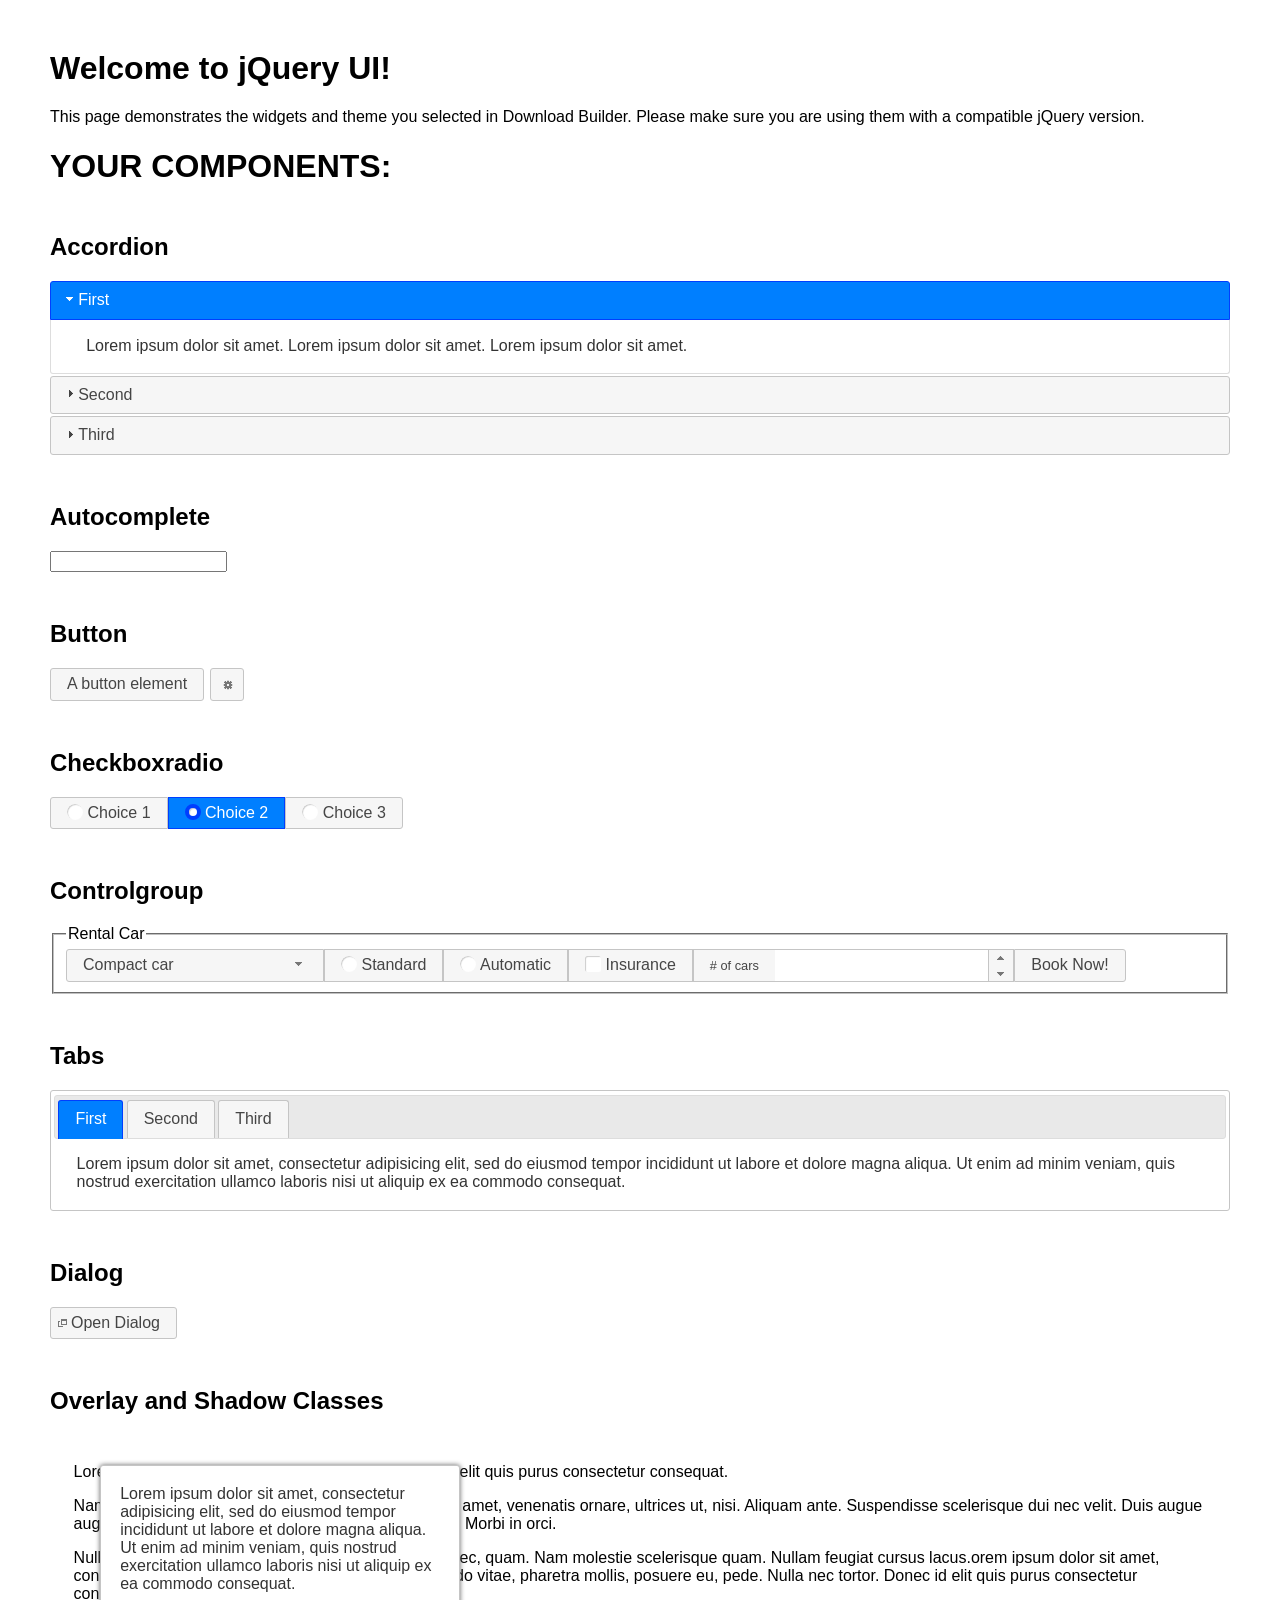
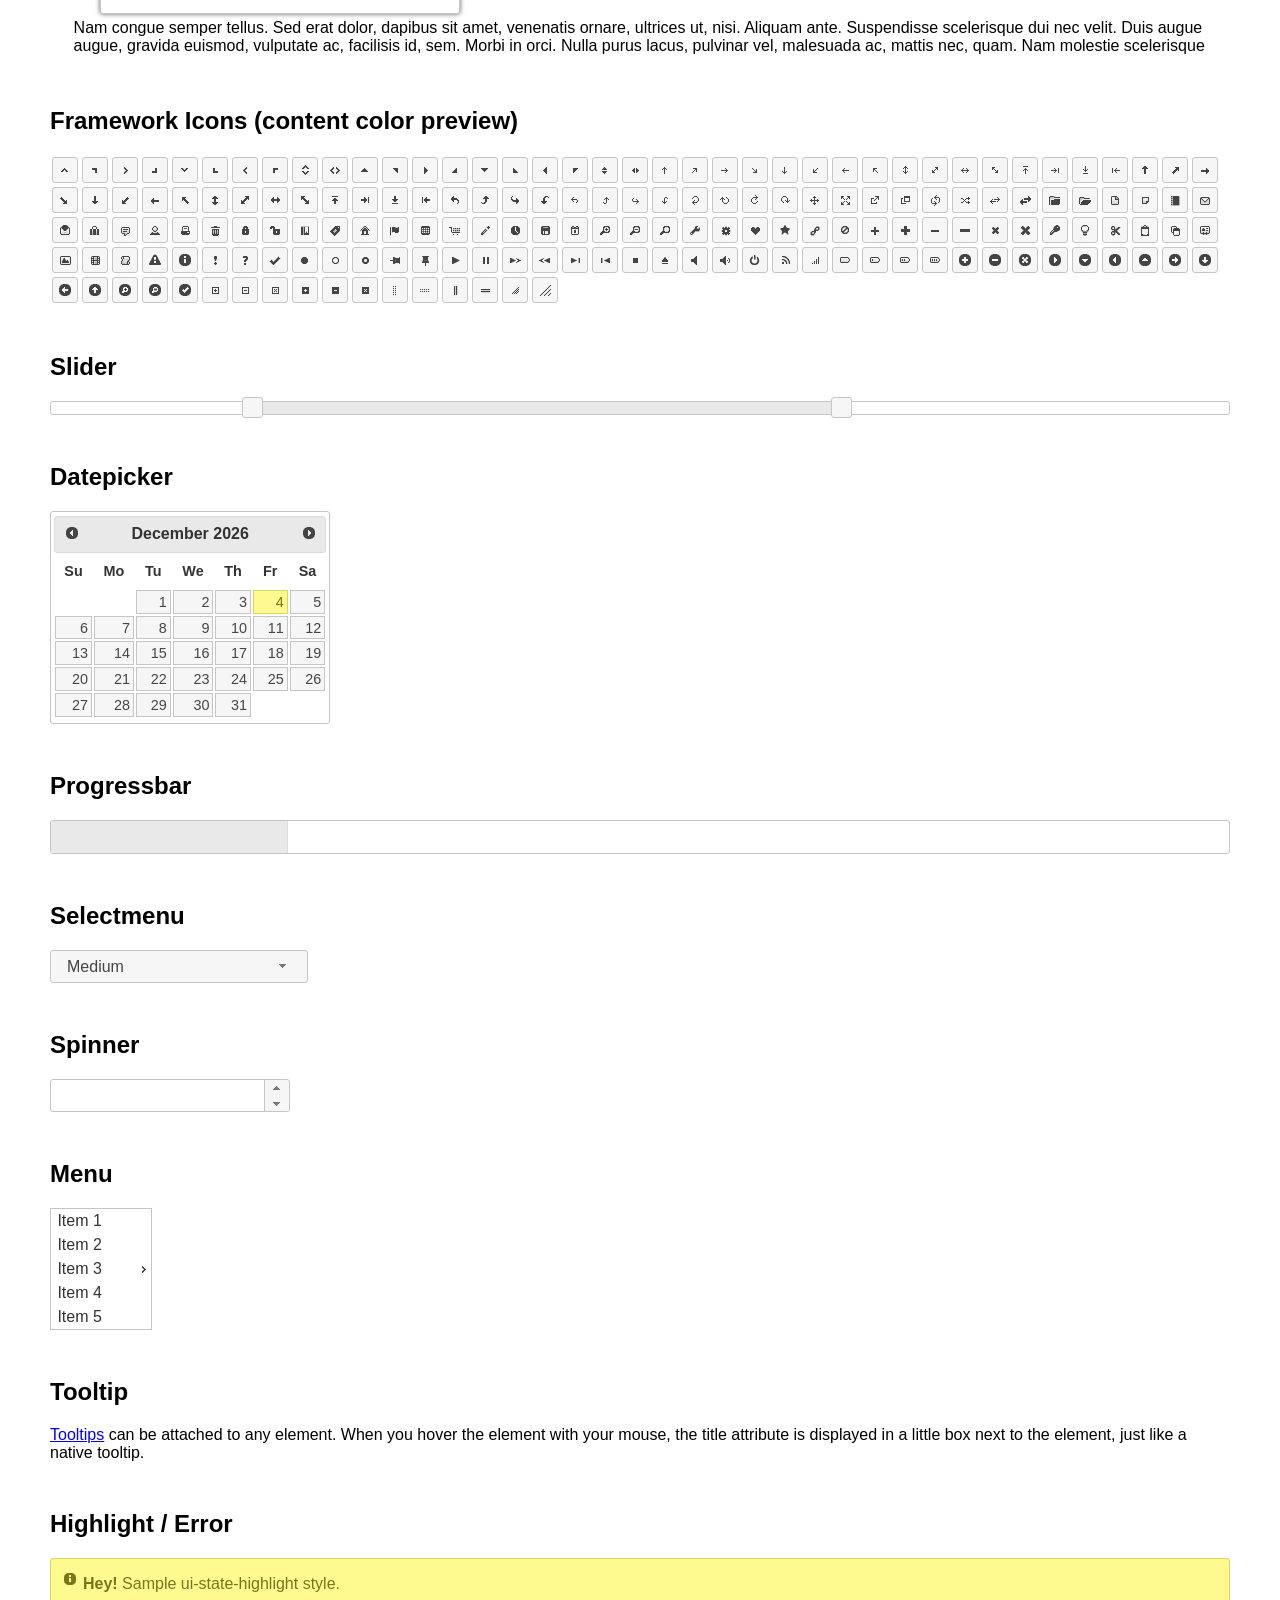
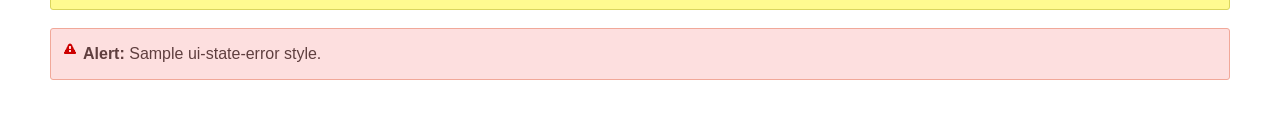
<file: js/jquery-ui-1.12.1/index.html>
<!doctype html>
<html lang="us">
<head>
	<meta charset="utf-8">
	<title>jQuery UI Example Page</title>
	<link href="jquery-ui.css" rel="stylesheet">
	<style>
	body{
		font-family: "Trebuchet MS", sans-serif;
		margin: 50px;
	}
	.demoHeaders {
		margin-top: 2em;
	}
	#dialog-link {
		padding: .4em 1em .4em 20px;
		text-decoration: none;
		position: relative;
	}
	#dialog-link span.ui-icon {
		margin: 0 5px 0 0;
		position: absolute;
		left: .2em;
		top: 50%;
		margin-top: -8px;
	}
	#icons {
		margin: 0;
		padding: 0;
	}
	#icons li {
		margin: 2px;
		position: relative;
		padding: 4px 0;
		cursor: pointer;
		float: left;
		list-style: none;
	}
	#icons span.ui-icon {
		float: left;
		margin: 0 4px;
	}
	.fakewindowcontain .ui-widget-overlay {
		position: absolute;
	}
	select {
		width: 200px;
	}
	</style>
</head>
<body>

<h1>Welcome to jQuery UI!</h1>

<div class="ui-widget">
	<p>This page demonstrates the widgets and theme you selected in Download Builder. Please make sure you are using them with a compatible jQuery version.</p>
</div>

<h1>YOUR COMPONENTS:</h1>


<!-- Accordion -->
<h2 class="demoHeaders">Accordion</h2>
<div id="accordion">
	<h3>First</h3>
	<div>Lorem ipsum dolor sit amet. Lorem ipsum dolor sit amet. Lorem ipsum dolor sit amet.</div>
	<h3>Second</h3>
	<div>Phasellus mattis tincidunt nibh.</div>
	<h3>Third</h3>
	<div>Nam dui erat, auctor a, dignissim quis.</div>
</div>



<!-- Autocomplete -->
<h2 class="demoHeaders">Autocomplete</h2>
<div>
	<input id="autocomplete" title="type &quot;a&quot;">
</div>



<!-- Button -->
<h2 class="demoHeaders">Button</h2>
<button id="button">A button element</button>
<button id="button-icon">An icon-only button</button>



<!-- Checkboxradio -->
<h2 class="demoHeaders">Checkboxradio</h2>
<form style="margin-top: 1em;">
	<div id="radioset">
		<input type="radio" id="radio1" name="radio"><label for="radio1">Choice 1</label>
		<input type="radio" id="radio2" name="radio" checked="checked"><label for="radio2">Choice 2</label>
		<input type="radio" id="radio3" name="radio"><label for="radio3">Choice 3</label>
	</div>
</form>



<!-- Controlgroup -->
<h2 class="demoHeaders">Controlgroup</h2>
<fieldset>
	<legend>Rental Car</legend>
	<div id="controlgroup">
		<select id="car-type">
			<option>Compact car</option>
			<option>Midsize car</option>
			<option>Full size car</option>
			<option>SUV</option>
			<option>Luxury</option>
			<option>Truck</option>
			<option>Van</option>
		</select>
		<label for="transmission-standard">Standard</label>
		<input type="radio" name="transmission" id="transmission-standard">
		<label for="transmission-automatic">Automatic</label>
		<input type="radio" name="transmission" id="transmission-automatic">
		<label for="insurance">Insurance</label>
		<input type="checkbox" name="insurance" id="insurance">
		<label for="horizontal-spinner" class="ui-controlgroup-label"># of cars</label>
		<input id="horizontal-spinner" class="ui-spinner-input">
		<button>Book Now!</button>
	</div>
</fieldset>



<!-- Tabs -->
<h2 class="demoHeaders">Tabs</h2>
<div id="tabs">
	<ul>
		<li><a href="#tabs-1">First</a></li>
		<li><a href="#tabs-2">Second</a></li>
		<li><a href="#tabs-3">Third</a></li>
	</ul>
	<div id="tabs-1">Lorem ipsum dolor sit amet, consectetur adipisicing elit, sed do eiusmod tempor incididunt ut labore et dolore magna aliqua. Ut enim ad minim veniam, quis nostrud exercitation ullamco laboris nisi ut aliquip ex ea commodo consequat.</div>
	<div id="tabs-2">Phasellus mattis tincidunt nibh. Cras orci urna, blandit id, pretium vel, aliquet ornare, felis. Maecenas scelerisque sem non nisl. Fusce sed lorem in enim dictum bibendum.</div>
	<div id="tabs-3">Nam dui erat, auctor a, dignissim quis, sollicitudin eu, felis. Pellentesque nisi urna, interdum eget, sagittis et, consequat vestibulum, lacus. Mauris porttitor ullamcorper augue.</div>
</div>



<h2 class="demoHeaders">Dialog</h2>
<p>
	<button id="dialog-link" class="ui-button ui-corner-all ui-widget">
		<span class="ui-icon ui-icon-newwin"></span>Open Dialog
	</button>
</p>

<h2 class="demoHeaders">Overlay and Shadow Classes</h2>
<div style="position: relative; width: 96%; height: 200px; padding:1% 2%; overflow:hidden;" class="fakewindowcontain">
	<p>Lorem ipsum dolor sit amet,  Nulla nec tortor. Donec id elit quis purus consectetur consequat. </p><p>Nam congue semper tellus. Sed erat dolor, dapibus sit amet, venenatis ornare, ultrices ut, nisi. Aliquam ante. Suspendisse scelerisque dui nec velit. Duis augue augue, gravida euismod, vulputate ac, facilisis id, sem. Morbi in orci. </p><p>Nulla purus lacus, pulvinar vel, malesuada ac, mattis nec, quam. Nam molestie scelerisque quam. Nullam feugiat cursus lacus.orem ipsum dolor sit amet, consectetur adipiscing elit. Donec libero risus, commodo vitae, pharetra mollis, posuere eu, pede. Nulla nec tortor. Donec id elit quis purus consectetur consequat. </p><p>Nam congue semper tellus. Sed erat dolor, dapibus sit amet, venenatis ornare, ultrices ut, nisi. Aliquam ante. Suspendisse scelerisque dui nec velit. Duis augue augue, gravida euismod, vulputate ac, facilisis id, sem. Morbi in orci. Nulla purus lacus, pulvinar vel, malesuada ac, mattis nec, quam. Nam molestie scelerisque quam. </p><p>Nullam feugiat cursus lacus.orem ipsum dolor sit amet, consectetur adipiscing elit. Donec libero risus, commodo vitae, pharetra mollis, posuere eu, pede. Nulla nec tortor. Donec id elit quis purus consectetur consequat. Nam congue semper tellus. Sed erat dolor, dapibus sit amet, venenatis ornare, ultrices ut, nisi. Aliquam ante. </p><p>Suspendisse scelerisque dui nec velit. Duis augue augue, gravida euismod, vulputate ac, facilisis id, sem. Morbi in orci. Nulla purus lacus, pulvinar vel, malesuada ac, mattis nec, quam. Nam molestie scelerisque quam. Nullam feugiat cursus lacus.orem ipsum dolor sit amet, consectetur adipiscing elit. Donec libero risus, commodo vitae, pharetra mollis, posuere eu, pede. Nulla nec tortor. Donec id elit quis purus consectetur consequat. Nam congue semper tellus. Sed erat dolor, dapibus sit amet, venenatis ornare, ultrices ut, nisi. </p>

	<!-- ui-dialog -->
	<div class="ui-widget-overlay ui-front"></div>
	<div style="position: absolute; width: 320px; left: 50px; top: 30px; padding: 1.2em" class="ui-widget ui-front ui-widget-content ui-corner-all ui-widget-shadow">
		Lorem ipsum dolor sit amet, consectetur adipisicing elit, sed do eiusmod tempor incididunt ut labore et dolore magna aliqua. Ut enim ad minim veniam, quis nostrud exercitation ullamco laboris nisi ut aliquip ex ea commodo consequat.
	</div>

</div>

<!-- ui-dialog -->
<div id="dialog" title="Dialog Title">
	<p>Lorem ipsum dolor sit amet, consectetur adipisicing elit, sed do eiusmod tempor incididunt ut labore et dolore magna aliqua. Ut enim ad minim veniam, quis nostrud exercitation ullamco laboris nisi ut aliquip ex ea commodo consequat.</p>
</div>



<h2 class="demoHeaders">Framework Icons (content color preview)</h2>
<ul id="icons" class="ui-widget ui-helper-clearfix">
	<li class="ui-state-default ui-corner-all" title=".ui-icon-caret-1-n"><span class="ui-icon ui-icon-caret-1-n"></span></li>
	<li class="ui-state-default ui-corner-all" title=".ui-icon-caret-1-ne"><span class="ui-icon ui-icon-caret-1-ne"></span></li>
	<li class="ui-state-default ui-corner-all" title=".ui-icon-caret-1-e"><span class="ui-icon ui-icon-caret-1-e"></span></li>
	<li class="ui-state-default ui-corner-all" title=".ui-icon-caret-1-se"><span class="ui-icon ui-icon-caret-1-se"></span></li>
	<li class="ui-state-default ui-corner-all" title=".ui-icon-caret-1-s"><span class="ui-icon ui-icon-caret-1-s"></span></li>
	<li class="ui-state-default ui-corner-all" title=".ui-icon-caret-1-sw"><span class="ui-icon ui-icon-caret-1-sw"></span></li>
	<li class="ui-state-default ui-corner-all" title=".ui-icon-caret-1-w"><span class="ui-icon ui-icon-caret-1-w"></span></li>
	<li class="ui-state-default ui-corner-all" title=".ui-icon-caret-1-nw"><span class="ui-icon ui-icon-caret-1-nw"></span></li>
	<li class="ui-state-default ui-corner-all" title=".ui-icon-caret-2-n-s"><span class="ui-icon ui-icon-caret-2-n-s"></span></li>
	<li class="ui-state-default ui-corner-all" title=".ui-icon-caret-2-e-w"><span class="ui-icon ui-icon-caret-2-e-w"></span></li>
	<li class="ui-state-default ui-corner-all" title=".ui-icon-triangle-1-n"><span class="ui-icon ui-icon-triangle-1-n"></span></li>
	<li class="ui-state-default ui-corner-all" title=".ui-icon-triangle-1-ne"><span class="ui-icon ui-icon-triangle-1-ne"></span></li>
	<li class="ui-state-default ui-corner-all" title=".ui-icon-triangle-1-e"><span class="ui-icon ui-icon-triangle-1-e"></span></li>
	<li class="ui-state-default ui-corner-all" title=".ui-icon-triangle-1-se"><span class="ui-icon ui-icon-triangle-1-se"></span></li>
	<li class="ui-state-default ui-corner-all" title=".ui-icon-triangle-1-s"><span class="ui-icon ui-icon-triangle-1-s"></span></li>
	<li class="ui-state-default ui-corner-all" title=".ui-icon-triangle-1-sw"><span class="ui-icon ui-icon-triangle-1-sw"></span></li>
	<li class="ui-state-default ui-corner-all" title=".ui-icon-triangle-1-w"><span class="ui-icon ui-icon-triangle-1-w"></span></li>
	<li class="ui-state-default ui-corner-all" title=".ui-icon-triangle-1-nw"><span class="ui-icon ui-icon-triangle-1-nw"></span></li>
	<li class="ui-state-default ui-corner-all" title=".ui-icon-triangle-2-n-s"><span class="ui-icon ui-icon-triangle-2-n-s"></span></li>
	<li class="ui-state-default ui-corner-all" title=".ui-icon-triangle-2-e-w"><span class="ui-icon ui-icon-triangle-2-e-w"></span></li>
	<li class="ui-state-default ui-corner-all" title=".ui-icon-arrow-1-n"><span class="ui-icon ui-icon-arrow-1-n"></span></li>
	<li class="ui-state-default ui-corner-all" title=".ui-icon-arrow-1-ne"><span class="ui-icon ui-icon-arrow-1-ne"></span></li>
	<li class="ui-state-default ui-corner-all" title=".ui-icon-arrow-1-e"><span class="ui-icon ui-icon-arrow-1-e"></span></li>
	<li class="ui-state-default ui-corner-all" title=".ui-icon-arrow-1-se"><span class="ui-icon ui-icon-arrow-1-se"></span></li>
	<li class="ui-state-default ui-corner-all" title=".ui-icon-arrow-1-s"><span class="ui-icon ui-icon-arrow-1-s"></span></li>
	<li class="ui-state-default ui-corner-all" title=".ui-icon-arrow-1-sw"><span class="ui-icon ui-icon-arrow-1-sw"></span></li>
	<li class="ui-state-default ui-corner-all" title=".ui-icon-arrow-1-w"><span class="ui-icon ui-icon-arrow-1-w"></span></li>
	<li class="ui-state-default ui-corner-all" title=".ui-icon-arrow-1-nw"><span class="ui-icon ui-icon-arrow-1-nw"></span></li>
	<li class="ui-state-default ui-corner-all" title=".ui-icon-arrow-2-n-s"><span class="ui-icon ui-icon-arrow-2-n-s"></span></li>
	<li class="ui-state-default ui-corner-all" title=".ui-icon-arrow-2-ne-sw"><span class="ui-icon ui-icon-arrow-2-ne-sw"></span></li>
	<li class="ui-state-default ui-corner-all" title=".ui-icon-arrow-2-e-w"><span class="ui-icon ui-icon-arrow-2-e-w"></span></li>
	<li class="ui-state-default ui-corner-all" title=".ui-icon-arrow-2-se-nw"><span class="ui-icon ui-icon-arrow-2-se-nw"></span></li>
	<li class="ui-state-default ui-corner-all" title=".ui-icon-arrowstop-1-n"><span class="ui-icon ui-icon-arrowstop-1-n"></span></li>
	<li class="ui-state-default ui-corner-all" title=".ui-icon-arrowstop-1-e"><span class="ui-icon ui-icon-arrowstop-1-e"></span></li>
	<li class="ui-state-default ui-corner-all" title=".ui-icon-arrowstop-1-s"><span class="ui-icon ui-icon-arrowstop-1-s"></span></li>
	<li class="ui-state-default ui-corner-all" title=".ui-icon-arrowstop-1-w"><span class="ui-icon ui-icon-arrowstop-1-w"></span></li>
	<li class="ui-state-default ui-corner-all" title=".ui-icon-arrowthick-1-n"><span class="ui-icon ui-icon-arrowthick-1-n"></span></li>
	<li class="ui-state-default ui-corner-all" title=".ui-icon-arrowthick-1-ne"><span class="ui-icon ui-icon-arrowthick-1-ne"></span></li>
	<li class="ui-state-default ui-corner-all" title=".ui-icon-arrowthick-1-e"><span class="ui-icon ui-icon-arrowthick-1-e"></span></li>
	<li class="ui-state-default ui-corner-all" title=".ui-icon-arrowthick-1-se"><span class="ui-icon ui-icon-arrowthick-1-se"></span></li>
	<li class="ui-state-default ui-corner-all" title=".ui-icon-arrowthick-1-s"><span class="ui-icon ui-icon-arrowthick-1-s"></span></li>
	<li class="ui-state-default ui-corner-all" title=".ui-icon-arrowthick-1-sw"><span class="ui-icon ui-icon-arrowthick-1-sw"></span></li>
	<li class="ui-state-default ui-corner-all" title=".ui-icon-arrowthick-1-w"><span class="ui-icon ui-icon-arrowthick-1-w"></span></li>
	<li class="ui-state-default ui-corner-all" title=".ui-icon-arrowthick-1-nw"><span class="ui-icon ui-icon-arrowthick-1-nw"></span></li>
	<li class="ui-state-default ui-corner-all" title=".ui-icon-arrowthick-2-n-s"><span class="ui-icon ui-icon-arrowthick-2-n-s"></span></li>
	<li class="ui-state-default ui-corner-all" title=".ui-icon-arrowthick-2-ne-sw"><span class="ui-icon ui-icon-arrowthick-2-ne-sw"></span></li>
	<li class="ui-state-default ui-corner-all" title=".ui-icon-arrowthick-2-e-w"><span class="ui-icon ui-icon-arrowthick-2-e-w"></span></li>
	<li class="ui-state-default ui-corner-all" title=".ui-icon-arrowthick-2-se-nw"><span class="ui-icon ui-icon-arrowthick-2-se-nw"></span></li>
	<li class="ui-state-default ui-corner-all" title=".ui-icon-arrowthickstop-1-n"><span class="ui-icon ui-icon-arrowthickstop-1-n"></span></li>
	<li class="ui-state-default ui-corner-all" title=".ui-icon-arrowthickstop-1-e"><span class="ui-icon ui-icon-arrowthickstop-1-e"></span></li>
	<li class="ui-state-default ui-corner-all" title=".ui-icon-arrowthickstop-1-s"><span class="ui-icon ui-icon-arrowthickstop-1-s"></span></li>
	<li class="ui-state-default ui-corner-all" title=".ui-icon-arrowthickstop-1-w"><span class="ui-icon ui-icon-arrowthickstop-1-w"></span></li>
	<li class="ui-state-default ui-corner-all" title=".ui-icon-arrowreturnthick-1-w"><span class="ui-icon ui-icon-arrowreturnthick-1-w"></span></li>
	<li class="ui-state-default ui-corner-all" title=".ui-icon-arrowreturnthick-1-n"><span class="ui-icon ui-icon-arrowreturnthick-1-n"></span></li>
	<li class="ui-state-default ui-corner-all" title=".ui-icon-arrowreturnthick-1-e"><span class="ui-icon ui-icon-arrowreturnthick-1-e"></span></li>
	<li class="ui-state-default ui-corner-all" title=".ui-icon-arrowreturnthick-1-s"><span class="ui-icon ui-icon-arrowreturnthick-1-s"></span></li>
	<li class="ui-state-default ui-corner-all" title=".ui-icon-arrowreturn-1-w"><span class="ui-icon ui-icon-arrowreturn-1-w"></span></li>
	<li class="ui-state-default ui-corner-all" title=".ui-icon-arrowreturn-1-n"><span class="ui-icon ui-icon-arrowreturn-1-n"></span></li>
	<li class="ui-state-default ui-corner-all" title=".ui-icon-arrowreturn-1-e"><span class="ui-icon ui-icon-arrowreturn-1-e"></span></li>
	<li class="ui-state-default ui-corner-all" title=".ui-icon-arrowreturn-1-s"><span class="ui-icon ui-icon-arrowreturn-1-s"></span></li>
	<li class="ui-state-default ui-corner-all" title=".ui-icon-arrowrefresh-1-w"><span class="ui-icon ui-icon-arrowrefresh-1-w"></span></li>
	<li class="ui-state-default ui-corner-all" title=".ui-icon-arrowrefresh-1-n"><span class="ui-icon ui-icon-arrowrefresh-1-n"></span></li>
	<li class="ui-state-default ui-corner-all" title=".ui-icon-arrowrefresh-1-e"><span class="ui-icon ui-icon-arrowrefresh-1-e"></span></li>
	<li class="ui-state-default ui-corner-all" title=".ui-icon-arrowrefresh-1-s"><span class="ui-icon ui-icon-arrowrefresh-1-s"></span></li>
	<li class="ui-state-default ui-corner-all" title=".ui-icon-arrow-4"><span class="ui-icon ui-icon-arrow-4"></span></li>
	<li class="ui-state-default ui-corner-all" title=".ui-icon-arrow-4-diag"><span class="ui-icon ui-icon-arrow-4-diag"></span></li>
	<li class="ui-state-default ui-corner-all" title=".ui-icon-extlink"><span class="ui-icon ui-icon-extlink"></span></li>
	<li class="ui-state-default ui-corner-all" title=".ui-icon-newwin"><span class="ui-icon ui-icon-newwin"></span></li>
	<li class="ui-state-default ui-corner-all" title=".ui-icon-refresh"><span class="ui-icon ui-icon-refresh"></span></li>
	<li class="ui-state-default ui-corner-all" title=".ui-icon-shuffle"><span class="ui-icon ui-icon-shuffle"></span></li>
	<li class="ui-state-default ui-corner-all" title=".ui-icon-transfer-e-w"><span class="ui-icon ui-icon-transfer-e-w"></span></li>
	<li class="ui-state-default ui-corner-all" title=".ui-icon-transferthick-e-w"><span class="ui-icon ui-icon-transferthick-e-w"></span></li>
	<li class="ui-state-default ui-corner-all" title=".ui-icon-folder-collapsed"><span class="ui-icon ui-icon-folder-collapsed"></span></li>
	<li class="ui-state-default ui-corner-all" title=".ui-icon-folder-open"><span class="ui-icon ui-icon-folder-open"></span></li>
	<li class="ui-state-default ui-corner-all" title=".ui-icon-document"><span class="ui-icon ui-icon-document"></span></li>
	<li class="ui-state-default ui-corner-all" title=".ui-icon-document-b"><span class="ui-icon ui-icon-document-b"></span></li>
	<li class="ui-state-default ui-corner-all" title=".ui-icon-note"><span class="ui-icon ui-icon-note"></span></li>
	<li class="ui-state-default ui-corner-all" title=".ui-icon-mail-closed"><span class="ui-icon ui-icon-mail-closed"></span></li>
	<li class="ui-state-default ui-corner-all" title=".ui-icon-mail-open"><span class="ui-icon ui-icon-mail-open"></span></li>
	<li class="ui-state-default ui-corner-all" title=".ui-icon-suitcase"><span class="ui-icon ui-icon-suitcase"></span></li>
	<li class="ui-state-default ui-corner-all" title=".ui-icon-comment"><span class="ui-icon ui-icon-comment"></span></li>
	<li class="ui-state-default ui-corner-all" title=".ui-icon-person"><span class="ui-icon ui-icon-person"></span></li>
	<li class="ui-state-default ui-corner-all" title=".ui-icon-print"><span class="ui-icon ui-icon-print"></span></li>
	<li class="ui-state-default ui-corner-all" title=".ui-icon-trash"><span class="ui-icon ui-icon-trash"></span></li>
	<li class="ui-state-default ui-corner-all" title=".ui-icon-locked"><span class="ui-icon ui-icon-locked"></span></li>
	<li class="ui-state-default ui-corner-all" title=".ui-icon-unlocked"><span class="ui-icon ui-icon-unlocked"></span></li>
	<li class="ui-state-default ui-corner-all" title=".ui-icon-bookmark"><span class="ui-icon ui-icon-bookmark"></span></li>
	<li class="ui-state-default ui-corner-all" title=".ui-icon-tag"><span class="ui-icon ui-icon-tag"></span></li>
	<li class="ui-state-default ui-corner-all" title=".ui-icon-home"><span class="ui-icon ui-icon-home"></span></li>
	<li class="ui-state-default ui-corner-all" title=".ui-icon-flag"><span class="ui-icon ui-icon-flag"></span></li>
	<li class="ui-state-default ui-corner-all" title=".ui-icon-calculator"><span class="ui-icon ui-icon-calculator"></span></li>
	<li class="ui-state-default ui-corner-all" title=".ui-icon-cart"><span class="ui-icon ui-icon-cart"></span></li>
	<li class="ui-state-default ui-corner-all" title=".ui-icon-pencil"><span class="ui-icon ui-icon-pencil"></span></li>
	<li class="ui-state-default ui-corner-all" title=".ui-icon-clock"><span class="ui-icon ui-icon-clock"></span></li>
	<li class="ui-state-default ui-corner-all" title=".ui-icon-disk"><span class="ui-icon ui-icon-disk"></span></li>
	<li class="ui-state-default ui-corner-all" title=".ui-icon-calendar"><span class="ui-icon ui-icon-calendar"></span></li>
	<li class="ui-state-default ui-corner-all" title=".ui-icon-zoomin"><span class="ui-icon ui-icon-zoomin"></span></li>
	<li class="ui-state-default ui-corner-all" title=".ui-icon-zoomout"><span class="ui-icon ui-icon-zoomout"></span></li>
	<li class="ui-state-default ui-corner-all" title=".ui-icon-search"><span class="ui-icon ui-icon-search"></span></li>
	<li class="ui-state-default ui-corner-all" title=".ui-icon-wrench"><span class="ui-icon ui-icon-wrench"></span></li>
	<li class="ui-state-default ui-corner-all" title=".ui-icon-gear"><span class="ui-icon ui-icon-gear"></span></li>
	<li class="ui-state-default ui-corner-all" title=".ui-icon-heart"><span class="ui-icon ui-icon-heart"></span></li>
	<li class="ui-state-default ui-corner-all" title=".ui-icon-star"><span class="ui-icon ui-icon-star"></span></li>
	<li class="ui-state-default ui-corner-all" title=".ui-icon-link"><span class="ui-icon ui-icon-link"></span></li>
	<li class="ui-state-default ui-corner-all" title=".ui-icon-cancel"><span class="ui-icon ui-icon-cancel"></span></li>
	<li class="ui-state-default ui-corner-all" title=".ui-icon-plus"><span class="ui-icon ui-icon-plus"></span></li>
	<li class="ui-state-default ui-corner-all" title=".ui-icon-plusthick"><span class="ui-icon ui-icon-plusthick"></span></li>
	<li class="ui-state-default ui-corner-all" title=".ui-icon-minus"><span class="ui-icon ui-icon-minus"></span></li>
	<li class="ui-state-default ui-corner-all" title=".ui-icon-minusthick"><span class="ui-icon ui-icon-minusthick"></span></li>
	<li class="ui-state-default ui-corner-all" title=".ui-icon-close"><span class="ui-icon ui-icon-close"></span></li>
	<li class="ui-state-default ui-corner-all" title=".ui-icon-closethick"><span class="ui-icon ui-icon-closethick"></span></li>
	<li class="ui-state-default ui-corner-all" title=".ui-icon-key"><span class="ui-icon ui-icon-key"></span></li>
	<li class="ui-state-default ui-corner-all" title=".ui-icon-lightbulb"><span class="ui-icon ui-icon-lightbulb"></span></li>
	<li class="ui-state-default ui-corner-all" title=".ui-icon-scissors"><span class="ui-icon ui-icon-scissors"></span></li>
	<li class="ui-state-default ui-corner-all" title=".ui-icon-clipboard"><span class="ui-icon ui-icon-clipboard"></span></li>
	<li class="ui-state-default ui-corner-all" title=".ui-icon-copy"><span class="ui-icon ui-icon-copy"></span></li>
	<li class="ui-state-default ui-corner-all" title=".ui-icon-contact"><span class="ui-icon ui-icon-contact"></span></li>
	<li class="ui-state-default ui-corner-all" title=".ui-icon-image"><span class="ui-icon ui-icon-image"></span></li>
	<li class="ui-state-default ui-corner-all" title=".ui-icon-video"><span class="ui-icon ui-icon-video"></span></li>
	<li class="ui-state-default ui-corner-all" title=".ui-icon-script"><span class="ui-icon ui-icon-script"></span></li>
	<li class="ui-state-default ui-corner-all" title=".ui-icon-alert"><span class="ui-icon ui-icon-alert"></span></li>
	<li class="ui-state-default ui-corner-all" title=".ui-icon-info"><span class="ui-icon ui-icon-info"></span></li>
	<li class="ui-state-default ui-corner-all" title=".ui-icon-notice"><span class="ui-icon ui-icon-notice"></span></li>
	<li class="ui-state-default ui-corner-all" title=".ui-icon-help"><span class="ui-icon ui-icon-help"></span></li>
	<li class="ui-state-default ui-corner-all" title=".ui-icon-check"><span class="ui-icon ui-icon-check"></span></li>
	<li class="ui-state-default ui-corner-all" title=".ui-icon-bullet"><span class="ui-icon ui-icon-bullet"></span></li>
	<li class="ui-state-default ui-corner-all" title=".ui-icon-radio-off"><span class="ui-icon ui-icon-radio-off"></span></li>
	<li class="ui-state-default ui-corner-all" title=".ui-icon-radio-on"><span class="ui-icon ui-icon-radio-on"></span></li>
	<li class="ui-state-default ui-corner-all" title=".ui-icon-pin-w"><span class="ui-icon ui-icon-pin-w"></span></li>
	<li class="ui-state-default ui-corner-all" title=".ui-icon-pin-s"><span class="ui-icon ui-icon-pin-s"></span></li>
	<li class="ui-state-default ui-corner-all" title=".ui-icon-play"><span class="ui-icon ui-icon-play"></span></li>
	<li class="ui-state-default ui-corner-all" title=".ui-icon-pause"><span class="ui-icon ui-icon-pause"></span></li>
	<li class="ui-state-default ui-corner-all" title=".ui-icon-seek-next"><span class="ui-icon ui-icon-seek-next"></span></li>
	<li class="ui-state-default ui-corner-all" title=".ui-icon-seek-prev"><span class="ui-icon ui-icon-seek-prev"></span></li>
	<li class="ui-state-default ui-corner-all" title=".ui-icon-seek-end"><span class="ui-icon ui-icon-seek-end"></span></li>
	<li class="ui-state-default ui-corner-all" title=".ui-icon-seek-first"><span class="ui-icon ui-icon-seek-first"></span></li>
	<li class="ui-state-default ui-corner-all" title=".ui-icon-stop"><span class="ui-icon ui-icon-stop"></span></li>
	<li class="ui-state-default ui-corner-all" title=".ui-icon-eject"><span class="ui-icon ui-icon-eject"></span></li>
	<li class="ui-state-default ui-corner-all" title=".ui-icon-volume-off"><span class="ui-icon ui-icon-volume-off"></span></li>
	<li class="ui-state-default ui-corner-all" title=".ui-icon-volume-on"><span class="ui-icon ui-icon-volume-on"></span></li>
	<li class="ui-state-default ui-corner-all" title=".ui-icon-power"><span class="ui-icon ui-icon-power"></span></li>
	<li class="ui-state-default ui-corner-all" title=".ui-icon-signal-diag"><span class="ui-icon ui-icon-signal-diag"></span></li>
	<li class="ui-state-default ui-corner-all" title=".ui-icon-signal"><span class="ui-icon ui-icon-signal"></span></li>
	<li class="ui-state-default ui-corner-all" title=".ui-icon-battery-0"><span class="ui-icon ui-icon-battery-0"></span></li>
	<li class="ui-state-default ui-corner-all" title=".ui-icon-battery-1"><span class="ui-icon ui-icon-battery-1"></span></li>
	<li class="ui-state-default ui-corner-all" title=".ui-icon-battery-2"><span class="ui-icon ui-icon-battery-2"></span></li>
	<li class="ui-state-default ui-corner-all" title=".ui-icon-battery-3"><span class="ui-icon ui-icon-battery-3"></span></li>
	<li class="ui-state-default ui-corner-all" title=".ui-icon-circle-plus"><span class="ui-icon ui-icon-circle-plus"></span></li>
	<li class="ui-state-default ui-corner-all" title=".ui-icon-circle-minus"><span class="ui-icon ui-icon-circle-minus"></span></li>
	<li class="ui-state-default ui-corner-all" title=".ui-icon-circle-close"><span class="ui-icon ui-icon-circle-close"></span></li>
	<li class="ui-state-default ui-corner-all" title=".ui-icon-circle-triangle-e"><span class="ui-icon ui-icon-circle-triangle-e"></span></li>
	<li class="ui-state-default ui-corner-all" title=".ui-icon-circle-triangle-s"><span class="ui-icon ui-icon-circle-triangle-s"></span></li>
	<li class="ui-state-default ui-corner-all" title=".ui-icon-circle-triangle-w"><span class="ui-icon ui-icon-circle-triangle-w"></span></li>
	<li class="ui-state-default ui-corner-all" title=".ui-icon-circle-triangle-n"><span class="ui-icon ui-icon-circle-triangle-n"></span></li>
	<li class="ui-state-default ui-corner-all" title=".ui-icon-circle-arrow-e"><span class="ui-icon ui-icon-circle-arrow-e"></span></li>
	<li class="ui-state-default ui-corner-all" title=".ui-icon-circle-arrow-s"><span class="ui-icon ui-icon-circle-arrow-s"></span></li>
	<li class="ui-state-default ui-corner-all" title=".ui-icon-circle-arrow-w"><span class="ui-icon ui-icon-circle-arrow-w"></span></li>
	<li class="ui-state-default ui-corner-all" title=".ui-icon-circle-arrow-n"><span class="ui-icon ui-icon-circle-arrow-n"></span></li>
	<li class="ui-state-default ui-corner-all" title=".ui-icon-circle-zoomin"><span class="ui-icon ui-icon-circle-zoomin"></span></li>
	<li class="ui-state-default ui-corner-all" title=".ui-icon-circle-zoomout"><span class="ui-icon ui-icon-circle-zoomout"></span></li>
	<li class="ui-state-default ui-corner-all" title=".ui-icon-circle-check"><span class="ui-icon ui-icon-circle-check"></span></li>
	<li class="ui-state-default ui-corner-all" title=".ui-icon-circlesmall-plus"><span class="ui-icon ui-icon-circlesmall-plus"></span></li>
	<li class="ui-state-default ui-corner-all" title=".ui-icon-circlesmall-minus"><span class="ui-icon ui-icon-circlesmall-minus"></span></li>
	<li class="ui-state-default ui-corner-all" title=".ui-icon-circlesmall-close"><span class="ui-icon ui-icon-circlesmall-close"></span></li>
	<li class="ui-state-default ui-corner-all" title=".ui-icon-squaresmall-plus"><span class="ui-icon ui-icon-squaresmall-plus"></span></li>
	<li class="ui-state-default ui-corner-all" title=".ui-icon-squaresmall-minus"><span class="ui-icon ui-icon-squaresmall-minus"></span></li>
	<li class="ui-state-default ui-corner-all" title=".ui-icon-squaresmall-close"><span class="ui-icon ui-icon-squaresmall-close"></span></li>
	<li class="ui-state-default ui-corner-all" title=".ui-icon-grip-dotted-vertical"><span class="ui-icon ui-icon-grip-dotted-vertical"></span></li>
	<li class="ui-state-default ui-corner-all" title=".ui-icon-grip-dotted-horizontal"><span class="ui-icon ui-icon-grip-dotted-horizontal"></span></li>
	<li class="ui-state-default ui-corner-all" title=".ui-icon-grip-solid-vertical"><span class="ui-icon ui-icon-grip-solid-vertical"></span></li>
	<li class="ui-state-default ui-corner-all" title=".ui-icon-grip-solid-horizontal"><span class="ui-icon ui-icon-grip-solid-horizontal"></span></li>
	<li class="ui-state-default ui-corner-all" title=".ui-icon-gripsmall-diagonal-se"><span class="ui-icon ui-icon-gripsmall-diagonal-se"></span></li>
	<li class="ui-state-default ui-corner-all" title=".ui-icon-grip-diagonal-se"><span class="ui-icon ui-icon-grip-diagonal-se"></span></li>
</ul>


<!-- Slider -->
<h2 class="demoHeaders">Slider</h2>
<div id="slider"></div>



<!-- Datepicker -->
<h2 class="demoHeaders">Datepicker</h2>
<div id="datepicker"></div>



<!-- Progressbar -->
<h2 class="demoHeaders">Progressbar</h2>
<div id="progressbar"></div>



<!-- Progressbar -->
<h2 class="demoHeaders">Selectmenu</h2>
<select id="selectmenu">
	<option>Slower</option>
	<option>Slow</option>
	<option selected="selected">Medium</option>
	<option>Fast</option>
	<option>Faster</option>
</select>



<!-- Spinner -->
<h2 class="demoHeaders">Spinner</h2>
<input id="spinner">



<!-- Menu -->
<h2 class="demoHeaders">Menu</h2>
<ul style="width:100px;" id="menu">
	<li><div>Item 1</div></li>
	<li><div>Item 2</div></li>
	<li><div>Item 3</div>
		<ul>
			<li><div>Item 3-1</div></li>
			<li><div>Item 3-2</div></li>
			<li><div>Item 3-3</div></li>
			<li><div>Item 3-4</div></li>
			<li><div>Item 3-5</div></li>
		</ul>
	</li>
	<li><div>Item 4</div></li>
	<li><div>Item 5</div></li>
</ul>



<!-- Tooltip -->
<h2 class="demoHeaders">Tooltip</h2>
<p id="tooltip">
	<a href="#" title="That&apos;s what this widget is">Tooltips</a> can be attached to any element. When you hover
the element with your mouse, the title attribute is displayed in a little box next to the element, just like a native tooltip.
</p>


<!-- Highlight / Error -->
<h2 class="demoHeaders">Highlight / Error</h2>
<div class="ui-widget">
	<div class="ui-state-highlight ui-corner-all" style="margin-top: 20px; padding: 0 .7em;">
		<p><span class="ui-icon ui-icon-info" style="float: left; margin-right: .3em;"></span>
		<strong>Hey!</strong> Sample ui-state-highlight style.</p>
	</div>
</div>
<br>
<div class="ui-widget">
	<div class="ui-state-error ui-corner-all" style="padding: 0 .7em;">
		<p><span class="ui-icon ui-icon-alert" style="float: left; margin-right: .3em;"></span>
		<strong>Alert:</strong> Sample ui-state-error style.</p>
	</div>
</div>

<script src="external/jquery/jquery.js"></script>
<script src="jquery-ui.js"></script>
<script>

$( "#accordion" ).accordion();



var availableTags = [
	"ActionScript",
	"AppleScript",
	"Asp",
	"BASIC",
	"C",
	"C++",
	"Clojure",
	"COBOL",
	"ColdFusion",
	"Erlang",
	"Fortran",
	"Groovy",
	"Haskell",
	"Java",
	"JavaScript",
	"Lisp",
	"Perl",
	"PHP",
	"Python",
	"Ruby",
	"Scala",
	"Scheme"
];
$( "#autocomplete" ).autocomplete({
	source: availableTags
});



$( "#button" ).button();
$( "#button-icon" ).button({
	icon: "ui-icon-gear",
	showLabel: false
});



$( "#radioset" ).buttonset();



$( "#controlgroup" ).controlgroup();



$( "#tabs" ).tabs();



$( "#dialog" ).dialog({
	autoOpen: false,
	width: 400,
	buttons: [
		{
			text: "Ok",
			click: function() {
				$( this ).dialog( "close" );
			}
		},
		{
			text: "Cancel",
			click: function() {
				$( this ).dialog( "close" );
			}
		}
	]
});

// Link to open the dialog
$( "#dialog-link" ).click(function( event ) {
	$( "#dialog" ).dialog( "open" );
	event.preventDefault();
});



$( "#datepicker" ).datepicker({
	inline: true
});



$( "#slider" ).slider({
	range: true,
	values: [ 17, 67 ]
});



$( "#progressbar" ).progressbar({
	value: 20
});



$( "#spinner" ).spinner();



$( "#menu" ).menu();



$( "#tooltip" ).tooltip();



$( "#selectmenu" ).selectmenu();


// Hover states on the static widgets
$( "#dialog-link, #icons li" ).hover(
	function() {
		$( this ).addClass( "ui-state-hover" );
	},
	function() {
		$( this ).removeClass( "ui-state-hover" );
	}
);
</script>
</body>
</html>
</file>
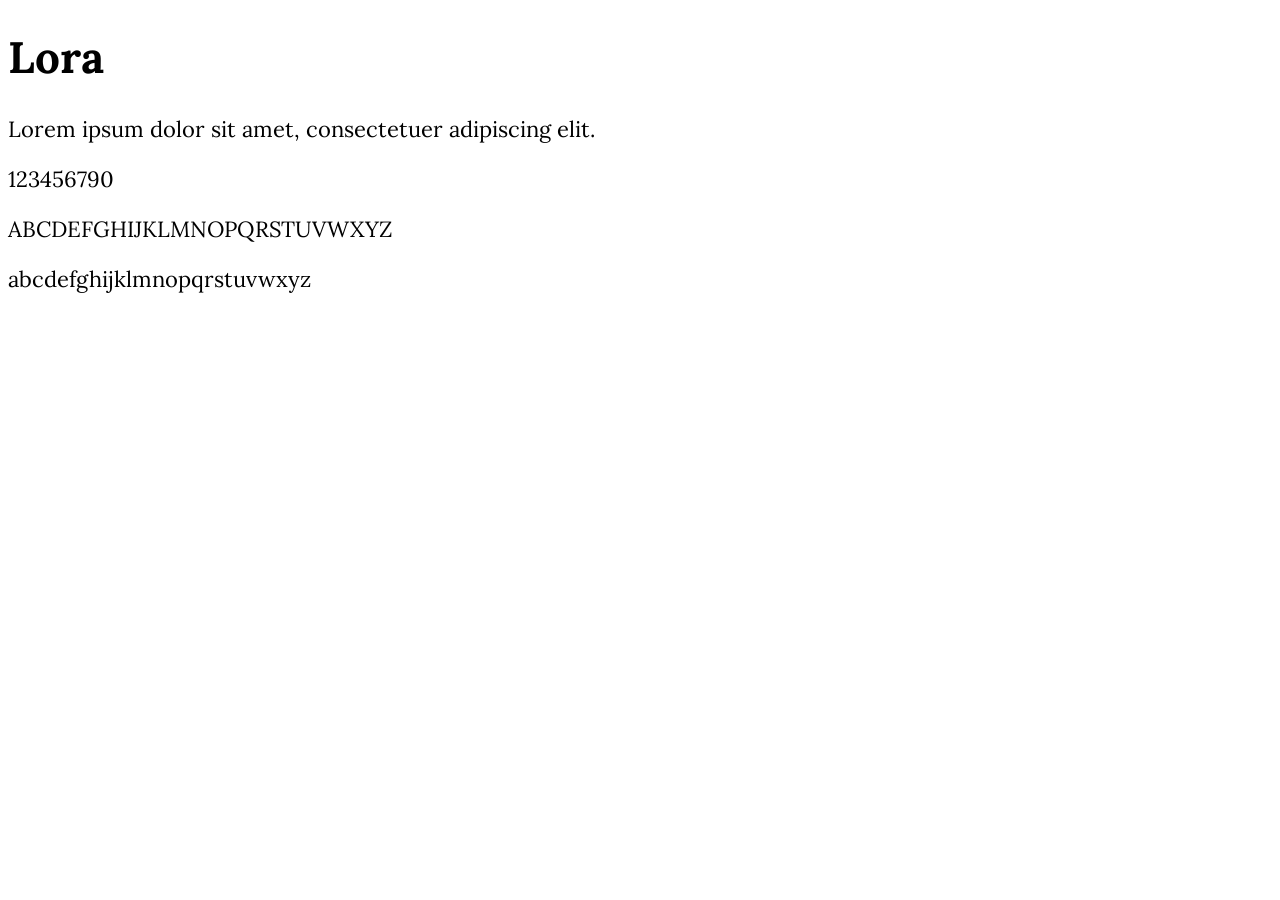
<file: test.html>
<!DOCTYPE html>
<html>
<head>
<link href='https://fonts.googleapis.com/css?family=Lora' rel='stylesheet'>
<style>
body {
    font-family: 'Lora';font-size: 22px;
}
</style>
</head>
<body>

<h1>Lora</h1>
<p>Lorem ipsum dolor sit amet, consectetuer adipiscing elit.</p>
<p>123456790</p>
<p>ABCDEFGHIJKLMNOPQRSTUVWXYZ</p>
<p>abcdefghijklmnopqrstuvwxyz</p>

</body>
</html>
</file>
